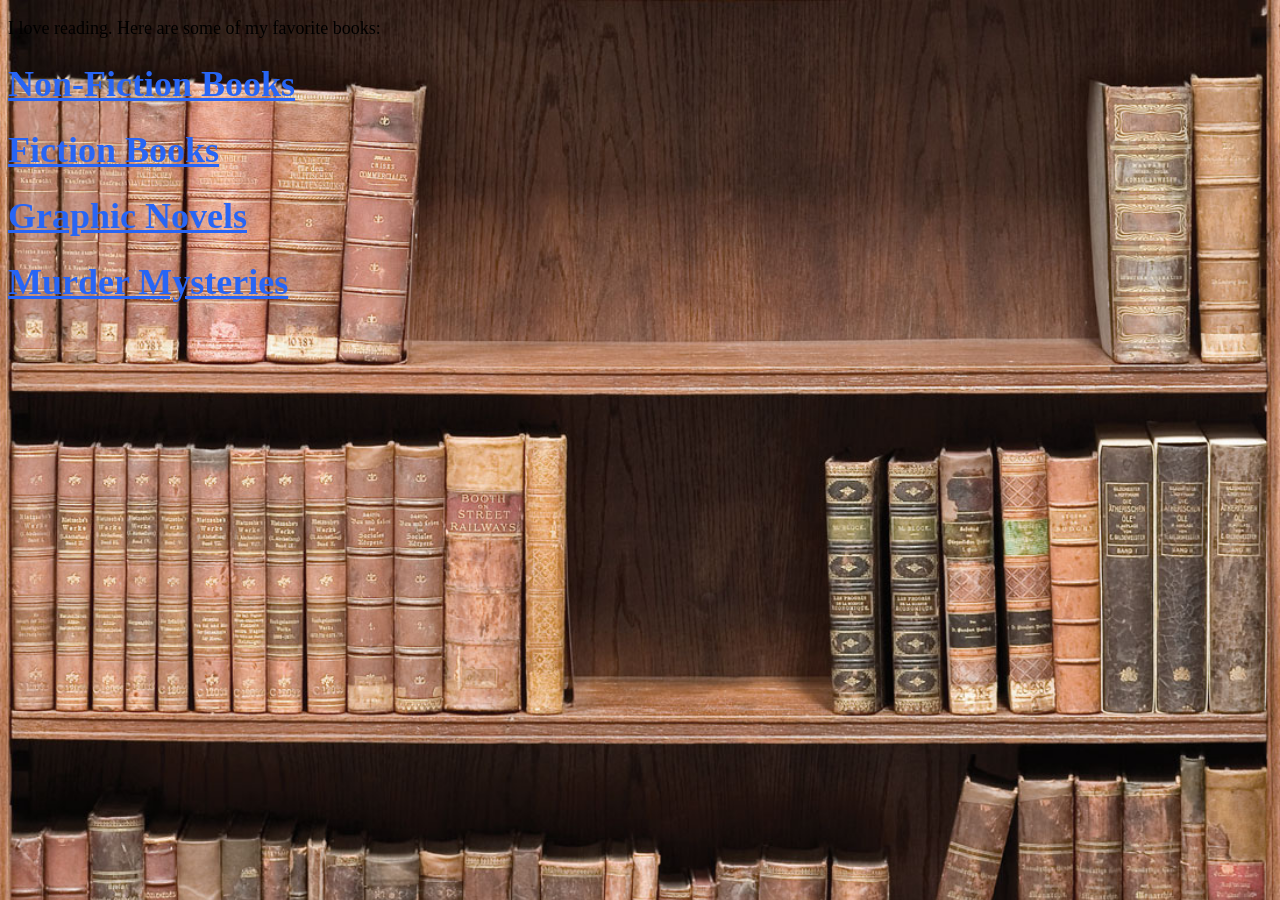
<file: index.html>
<!DOCTYPE html>
		<html>
		<head>
			<title>Favorite Books</title>
			<link href="style.css" type="text/css" rel="stylesheet"/>
		</head>
		<body>
			
	<p> I love reading. Here are some of my favorite books:</p>
			<a href="NonFictionBooks.html"><h1>Non-Fiction Books</h1></a>
					
		<a href="FictionBooks.html"><h1>Fiction Books</h1></a>

		<a href="GraphicNovels.html"><h1>Graphic Novels</h1></a>

	<a href="MurderMysteries.html"><h1>Murder Mysteries</h1></a>
			</body>
			</html>
</file>
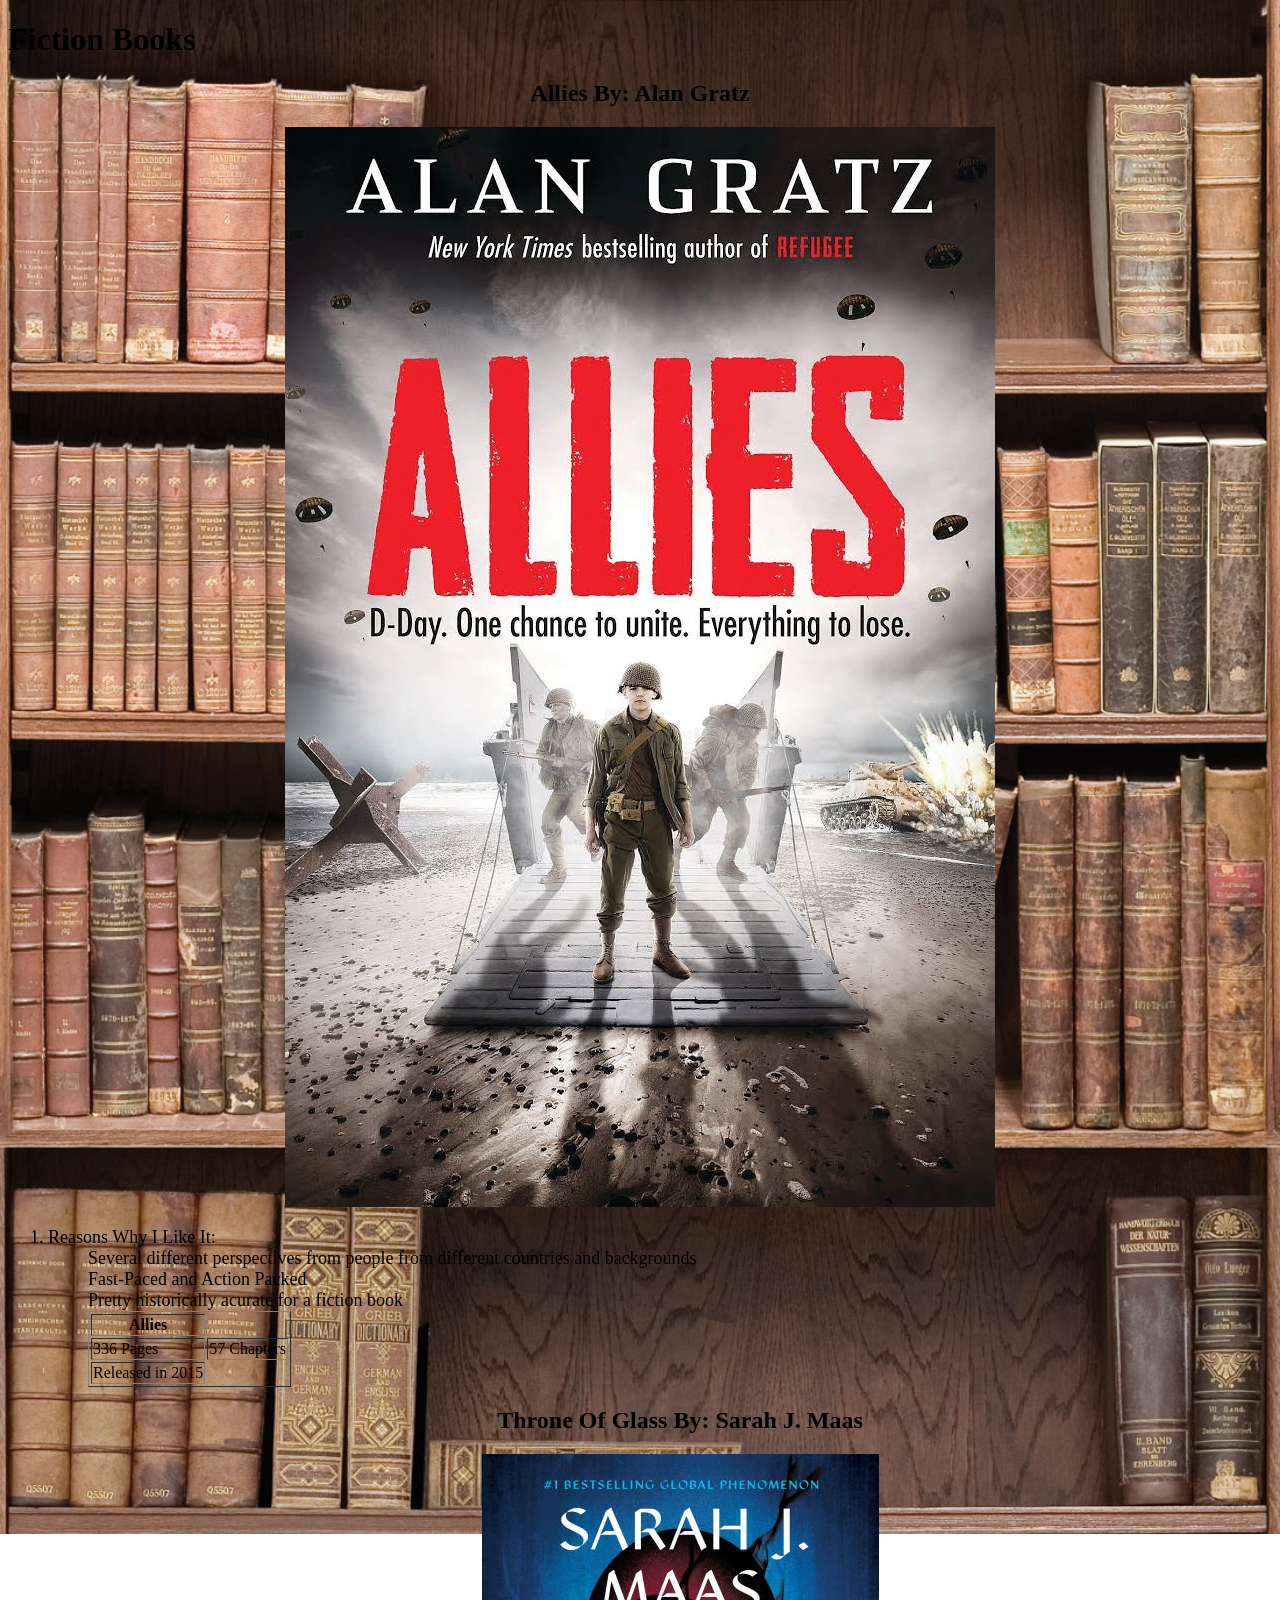
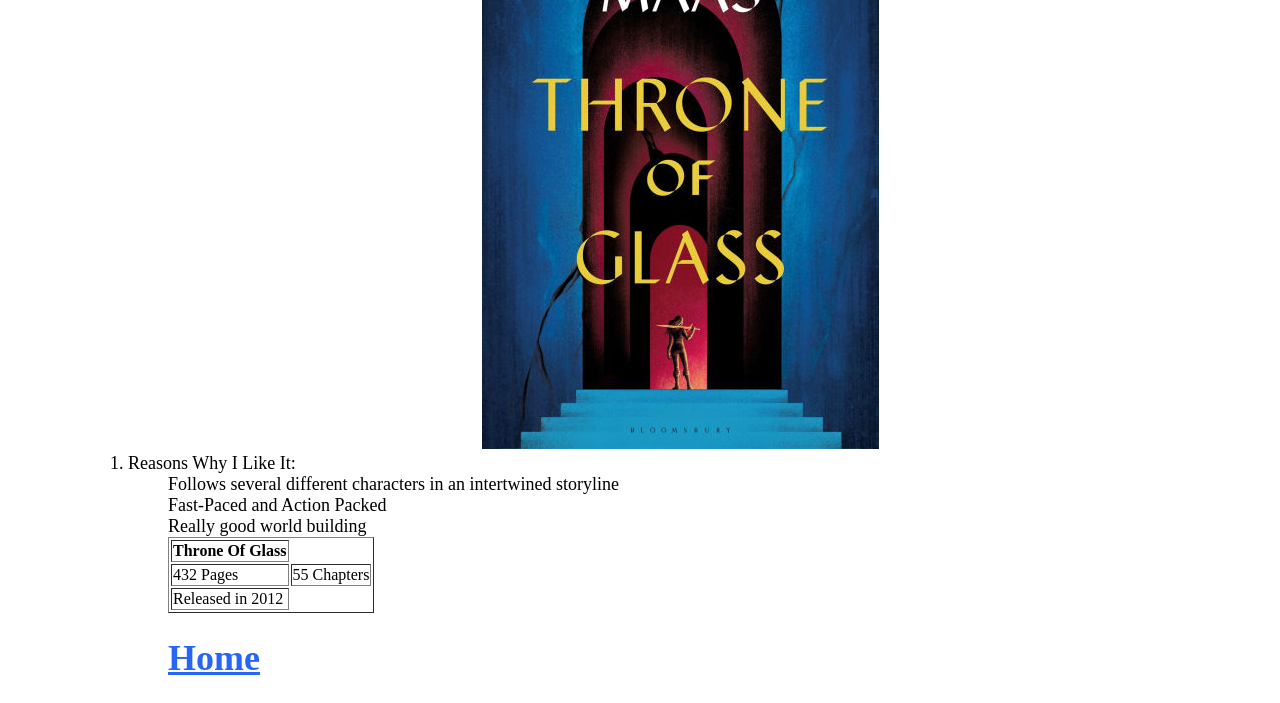
<file: FictionBooks.html>
<!Doctype html> 
	<html>
	<head>
	<title>Fiction Books</title>
	<link href="style.css" type="text/css" rel="stylesheet"/>

	</head>
	<body>
		<h1>Fiction Books</h1> 


	<h2><center><b>Allies</b> 
	By: Alan Gratz</center></h2>
	<center><img src="Allies.jpg" alt="Allies"/></center>
			<ol>
				<li>Reasons Why I Like It:</li>
				<ul>
					<li> Several different perspectives from people from different countries and backgrounds</li>
					<li>Fast-Paced and Action Packed</li>
					<li>Pretty historically acurate for a fiction book</li>
					
	<table border=1>
					<th> Allies</th>
					
					<tr>
						<td> 336 Pages</td>
						<td> 57 Chapters</td>
						
					</tr>
					<tr>
						<td> Released in 2015
						</td>	
					</tr>
</table>

<h2><center><b>Throne Of Glass</b> By: Sarah J. Maas</center></h2>
	<center><img src="ThroneOfGlass.jpg" alt="Throne Of Glass"/></center>


			<ol>
				<li>Reasons Why I Like It:</li>
				<ul>
					<li> Follows several different characters in an intertwined storyline</li>
					<li>Fast-Paced and Action Packed</li>
					<li>Really good world building</li>
					

	<table border=1>
					<th> Throne Of Glass</th>
					
					<tr>
						<td> 432 Pages</td>
						<td> 55 Chapters</td>
						
					</tr>
					<tr>
						<td> Released in 2012
						</td>	
					</tr>
				</table>

				<a href="index.html"><h1>Home</h1></a>
			</body>
</file>
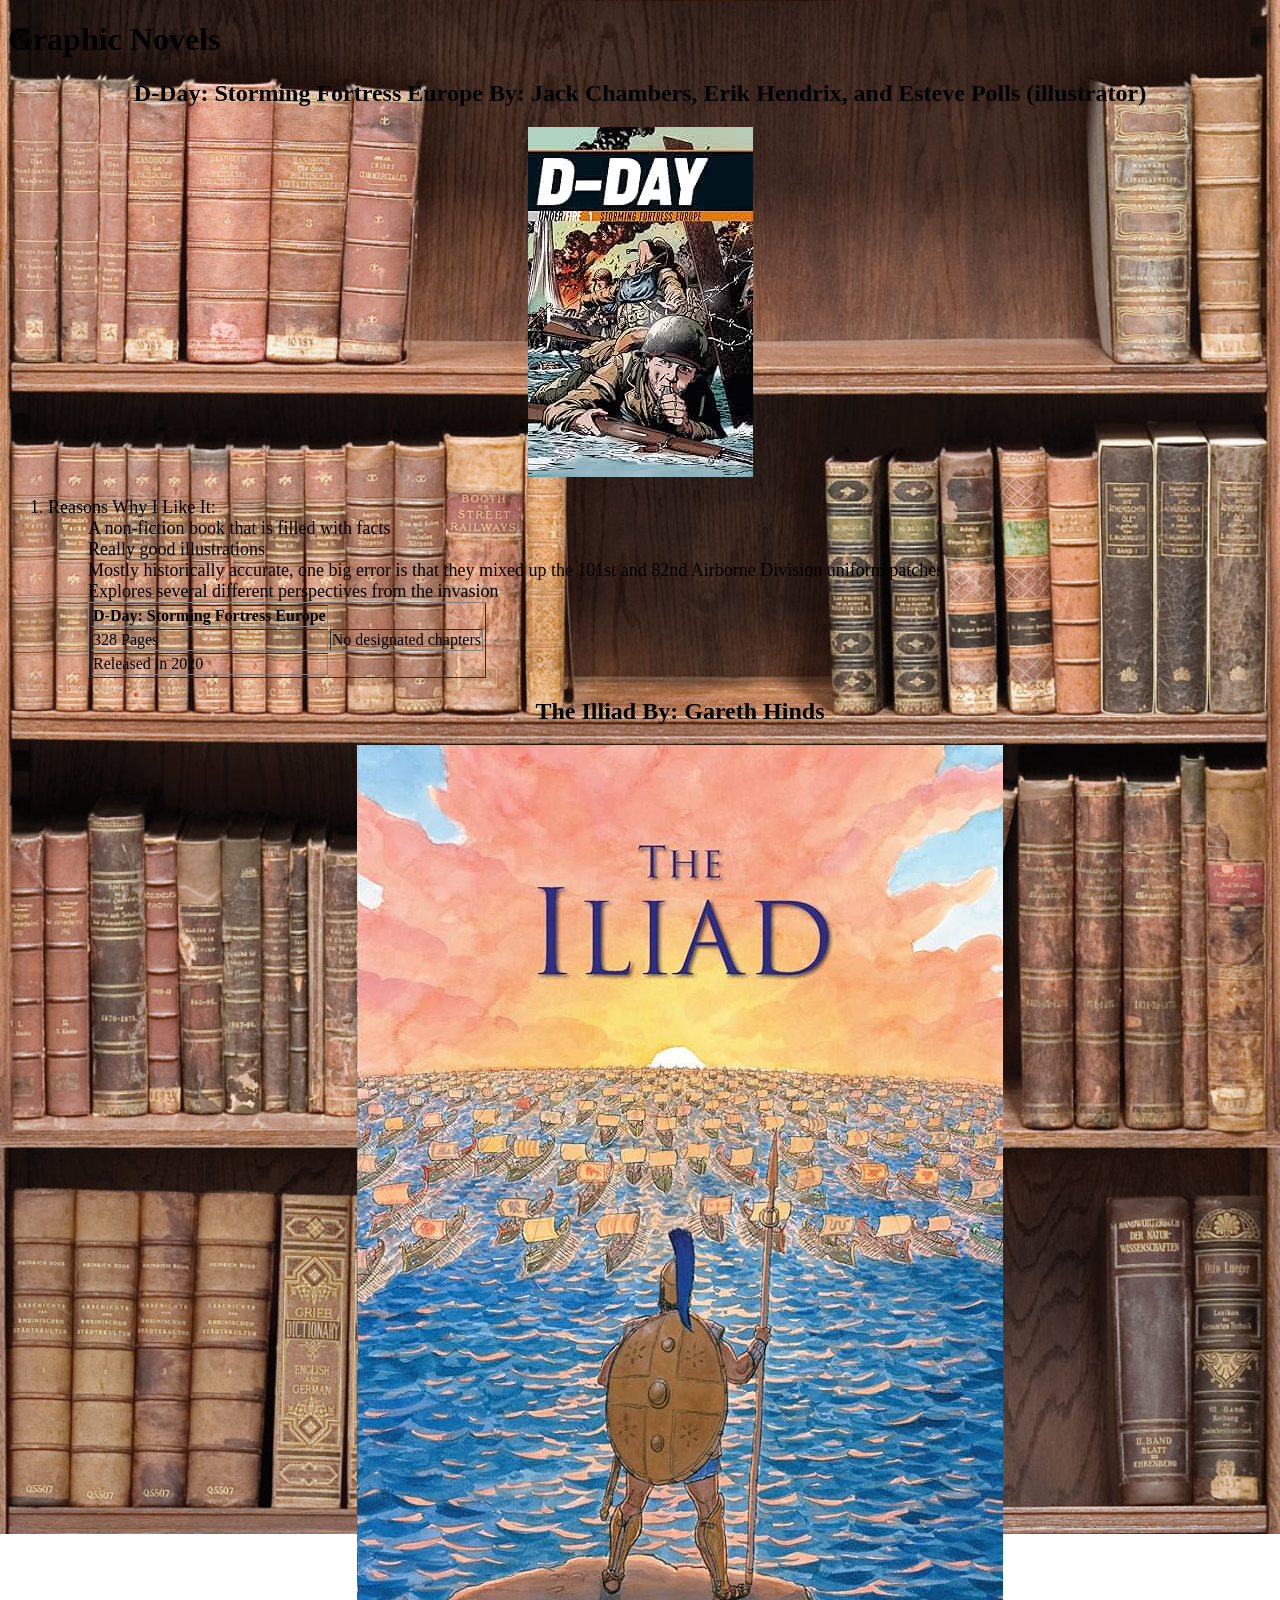
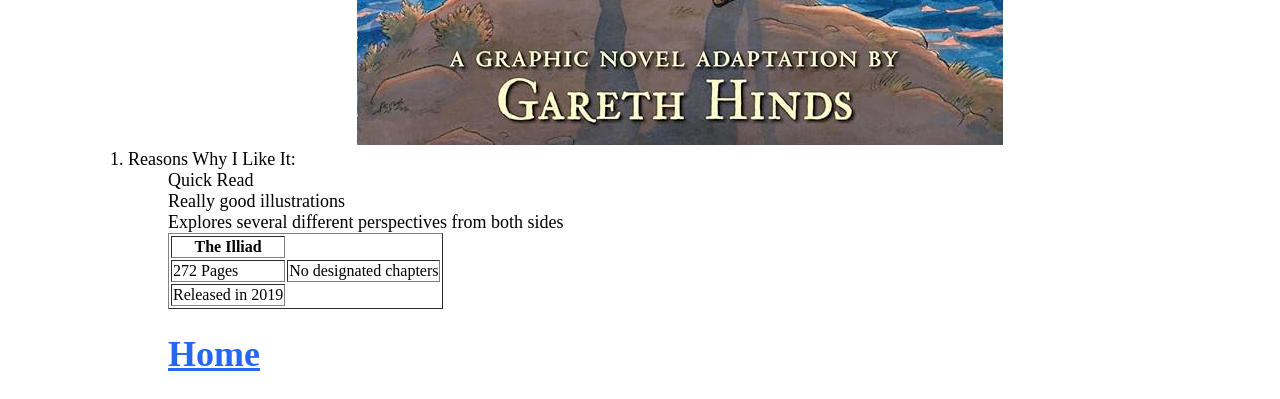
<file: GraphicNovels.html>
<!Doctype html> 
<html>
<head>
<title> Graphic Novels</title>
<link href="style.css" type="text/css" rel="stylesheet"/>
</head>
<body>
	<h1>Graphic Novels</h1>


<h2><center><b>D-Day: Storming Fortress Europe</b> By: Jack Chambers, Erik Hendrix, and Esteve Polls (illustrator)</center></h2>
<center><img src="D-DayStormingFortressEurope.jpg" alt="D-Day Storming Fortress Europe"/></center>

		<ol>
			<li>Reasons Why I Like It:</li>
			<ul>
				<li> A non-fiction book that is filled with facts</li>
				<li>Really good illustrations</li>
				<li>Mostly historically accurate, one big error is that they mixed up the 101st and 82nd Airborne Division uniform patches</li>
				<li>Explores several different perspectives from the invasion</li>


<table border=1>
				<th> D-Day: Storming Fortress Europe</th>
				
				<tr>
					<td> 328 Pages</td>
					<td> No designated chapters</td>
					
				</tr>
				<tr>
					<td> Released in 2020
					</td>	
				</tr>

			</table>


<h2><center><b>The Illiad</b> By: Gareth Hinds</center></h2>
<center><img src="TheIlliad.jpg" alt="The Illiad"/></center>

		<ol>
			<li>Reasons Why I Like It:</li>
			<ul>
				<li> Quick Read</li>
				<li>Really good illustrations</li>
				<li>Explores several different perspectives from both sides</li>


<table border=1>
				<th> The Illiad</th>
				
				<tr>
					<td> 272 Pages</td>
					<td> No designated chapters</td>
					
				</tr>
				<tr>
					<td> Released in 2019
					</td>	
				</tr>

			</table>

				<a href="index.html"><h1>Home</h1></a>
			</body>
</file>
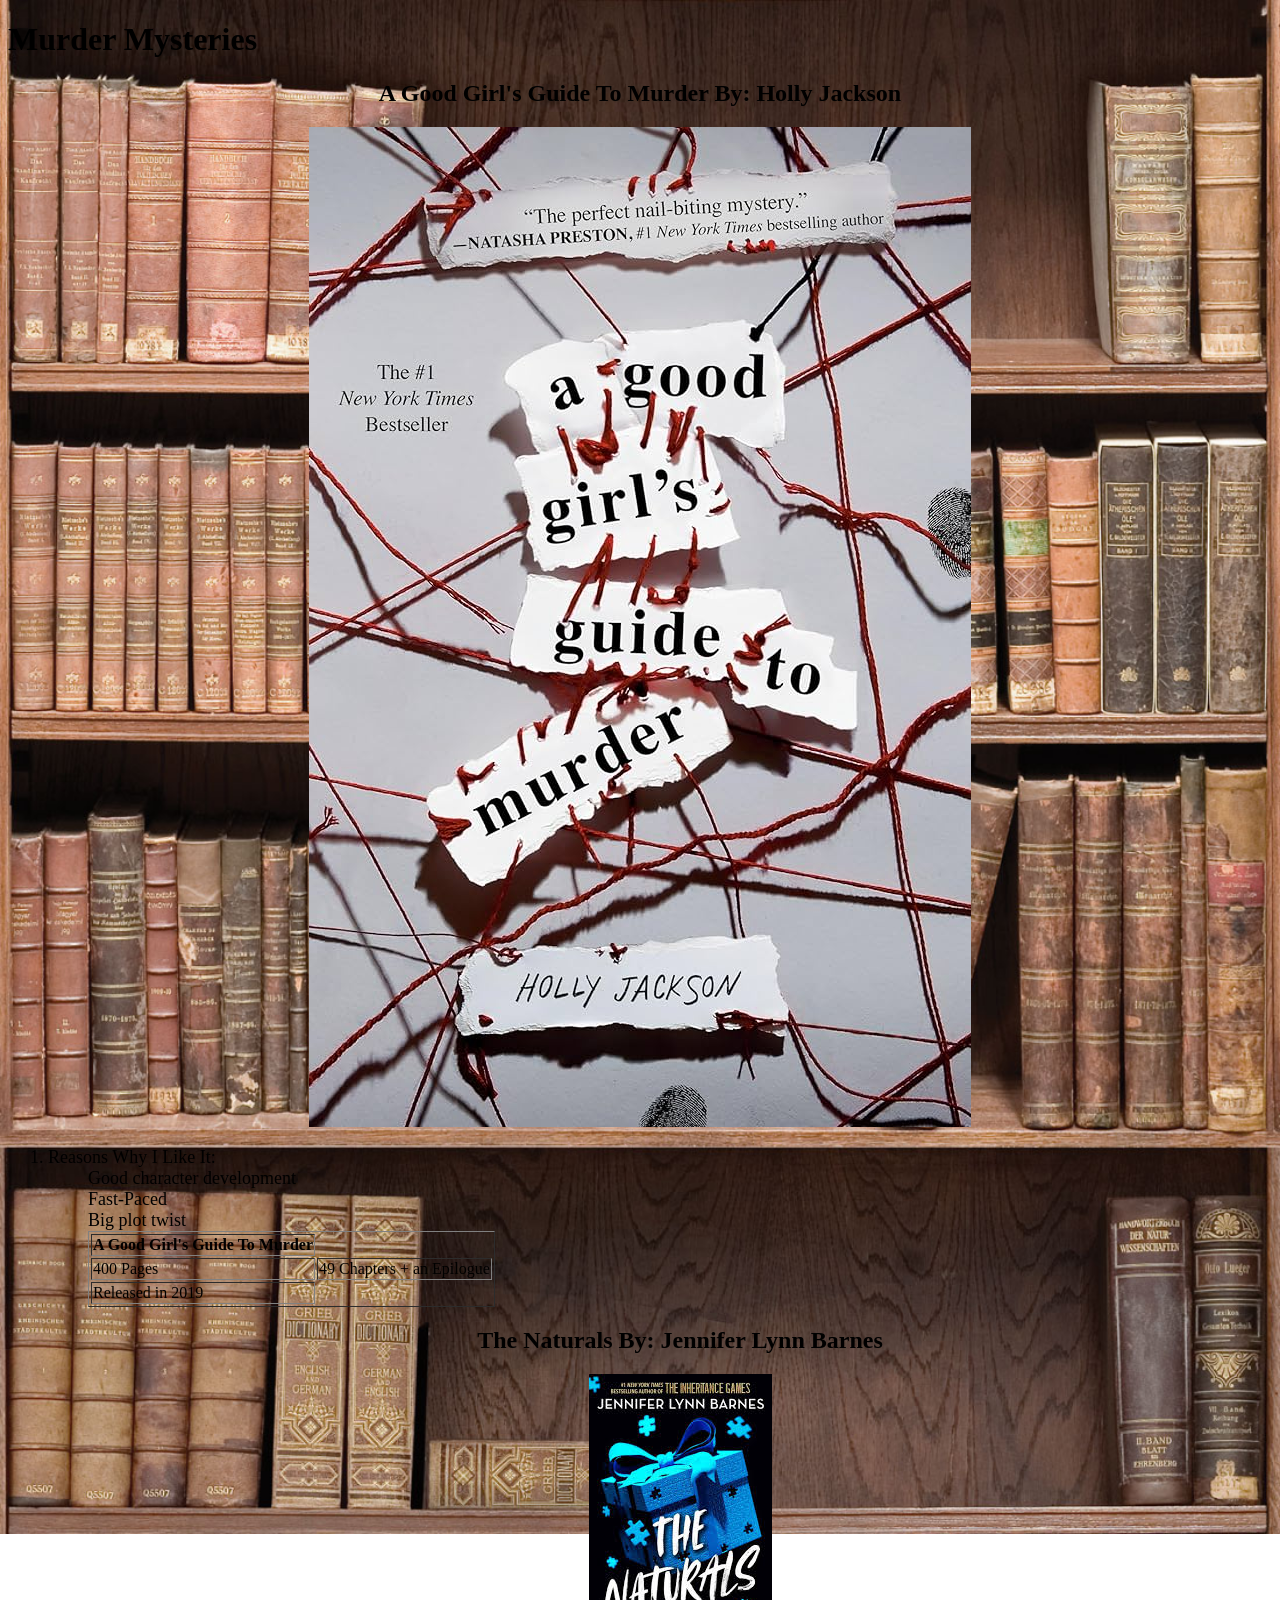
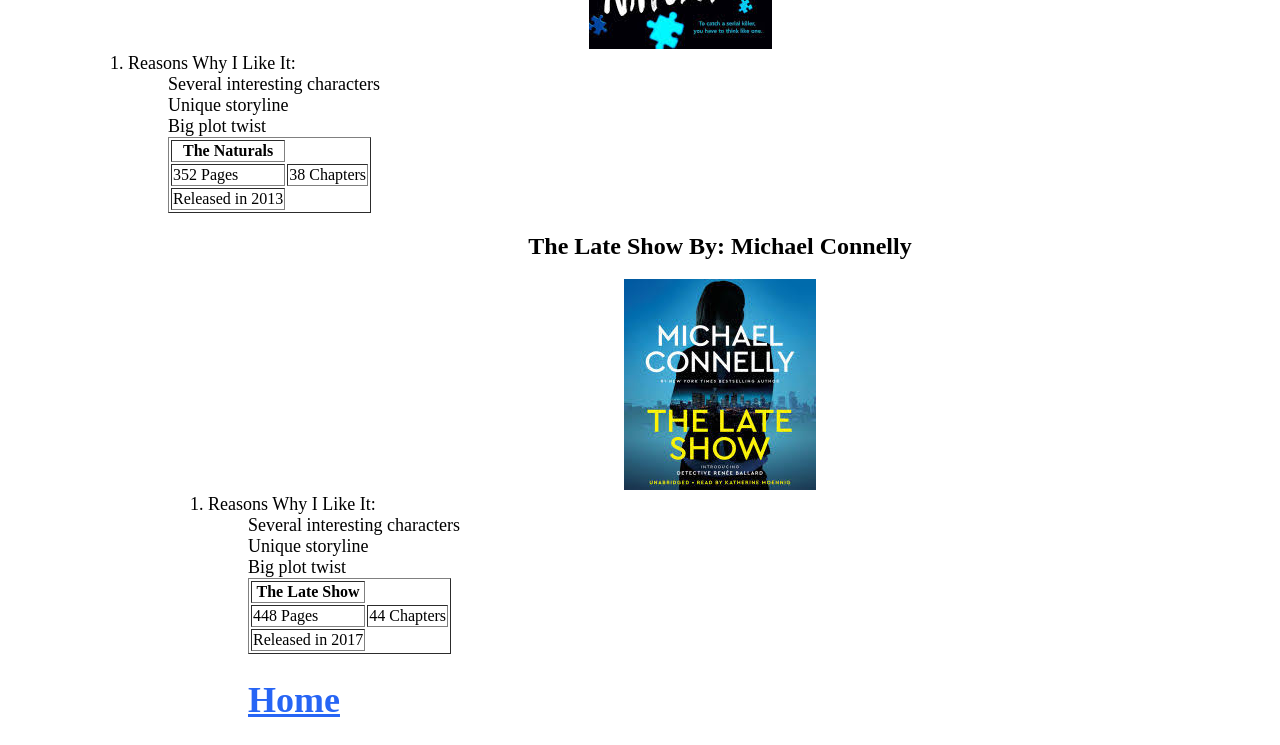
<file: MurderMysteries.html>
<!Doctype html> 
	<html>
	<head>
	<title>Murder Mysteries</title>
	<link href="style.css" type="text/css" rel="stylesheet"/>
	</head>
	<body>
		<h1>Murder Mysteries</h1> 
		<h2><center><b>A Good Girl's Guide To Murder</b> 
		By: Holly Jackson</center></h2>
	<center><img src="AGoodGirlsGuideToMurder.jpg" alt="A Good Girl's Guide To Murder"/></center>
			<ol>
				<li>Reasons Why I Like It:</li>
				<ul>
					<li> Good character development</li>
					<li>Fast-Paced</li>
					<li>Big plot twist</li>
					
	<table border=1>
					<th> A Good Girl's Guide To Murder</th>
					
					<tr>
						<td> 400 Pages</td>
						<td> 49 Chapters + an Epilogue</td>
						
					</tr>
					<tr>
						<td> Released in 2019
						</td>	
					</tr>
</table>

<h2><center><b>The Naturals</b> 
		By: Jennifer Lynn Barnes</center></h2>
	<center><img src="TheNaturals.jpeg" alt="The Naturals"/></center>
			<ol>
				<li>Reasons Why I Like It:</li>
				<ul>
					<li>Several interesting characters</li>
					<li>Unique storyline</li>
					<li>Big plot twist</li>
					
	<table border=1>
					<th> The Naturals</th>
					
					<tr>
						<td> 352 Pages</td>
						<td> 38 Chapters</td>
						
					</tr>
					<tr>
						<td> Released in 2013
						</td>	
					</tr>
</table>

<h2><center><b>The Late Show</b> 
		By: Michael Connelly</center></h2>
	<center><img src="TheLateShow.jpeg" alt="The Late Show"/></center>
			<ol>
				<li>Reasons Why I Like It:</li>
				<ul>
					<li>Several interesting characters</li>
					<li>Unique storyline</li>
					<li>Big plot twist</li>
					
	<table border=1>
					<th> The Late Show</th>
					
					<tr>
						<td> 448 Pages</td>
						<td> 44 Chapters</td>
						
					</tr>
					<tr>
						<td> Released in 2017
						</td>	
					</tr>
</table>
				
				<a href="index.html"><h1>Home</h1></a>
			</body>
</file>
<file: style.css>
p,li,a {
	font-family: "Times New Roman", san-serif;
	font-size:18px;
}

ul {
	list-style-type: none;
}

a{
	color:#2765F5;
}

a:visited { color:#302687
 }

 body {
 	background-image: url("Bookshelf.jpg");
 	background-repeat:no-repeat;
 	background-size:100% auto;
 }
</file>
